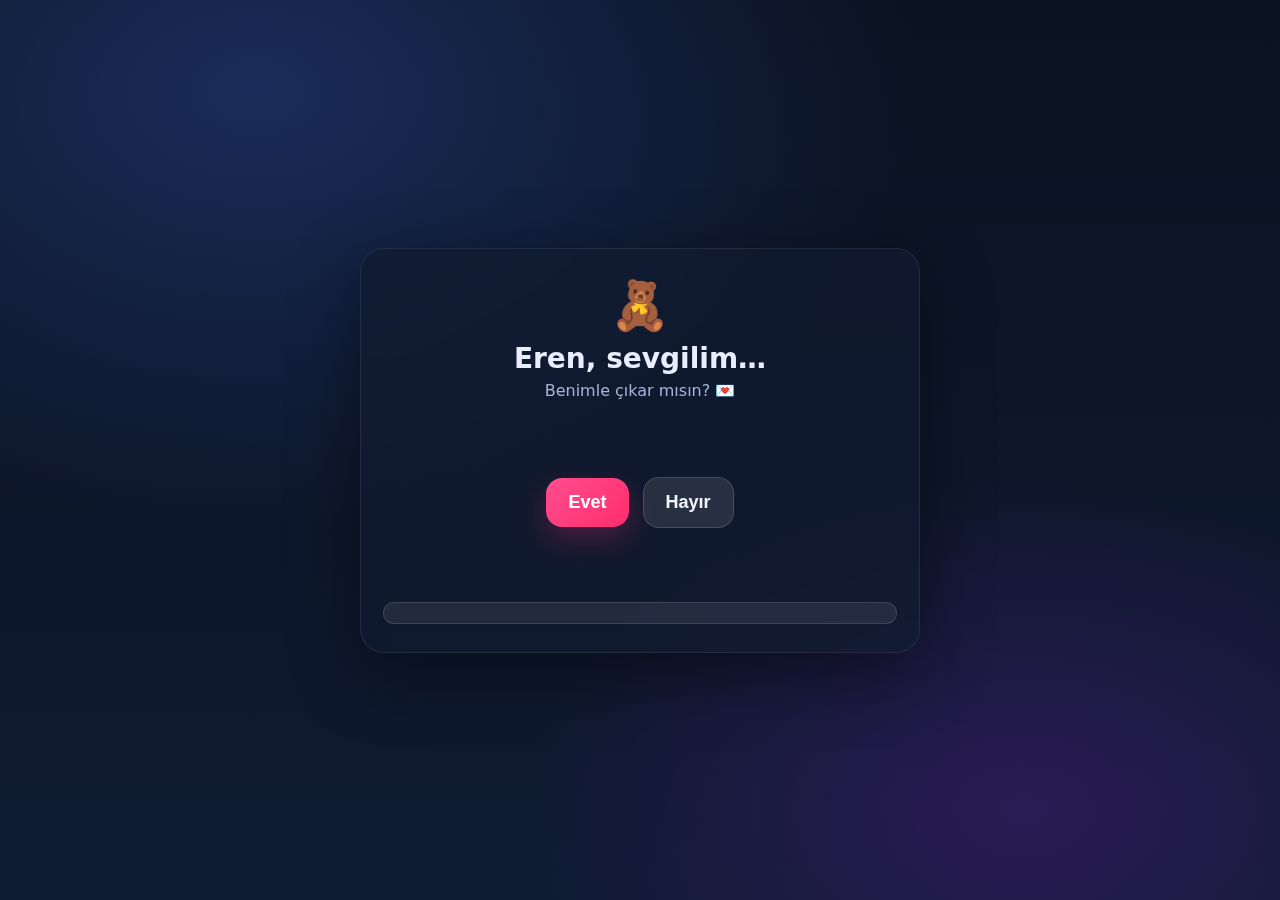
<file: index.html>
<!doctype html>
<html lang="tr">
<head>
  <meta charset="UTF-8" />
  <meta name="viewport" content="width=device-width,initial-scale=1" />
  <title>Eren 💘 Aslı</title>
  <link rel="stylesheet" href="style.css" />
</head>
<body>
  <main class="card">
    <div class="emoji" aria-hidden="true">🧸</div>
    <h1>Eren, sevgilim…</h1>
    <p class="question">Benimle çıkar mısın? 💌</p>

    <div class="stage" id="stage">
      <button class="btn yes" id="yesBtn" type="button">Evet</button>
      <button class="btn no" id="noBtn" type="button">Hayır</button>
    </div>

    <div class="log" id="log" aria-live="polite"></div>
  </main>

  <script src="script.js"></script>
</body>
</html>
</file>
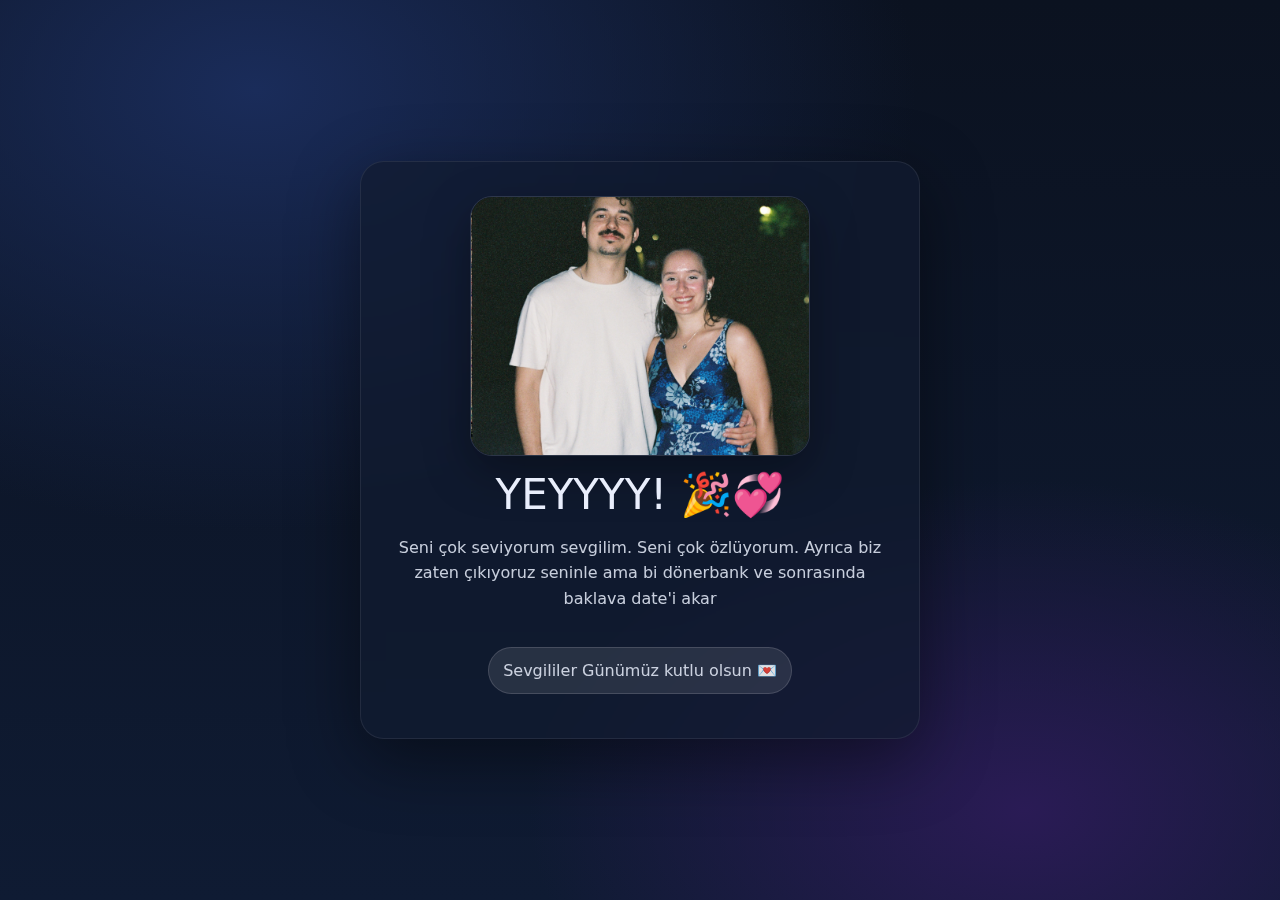
<file: yes.html>
<!doctype html>
<html lang="tr">
<head>
  <meta charset="UTF-8" />
  <meta name="viewport" content="width=device-width,initial-scale=1" />
  <title>Eren 💘 Aslı</title>
  <link rel="stylesheet" href="style.css" />
  <style>
    .big{font-size:42px; margin:10px 0}
    .msg{color:rgba(233,238,252,.85); line-height:1.6}

    /* 📸 FOTO */
    .photo{
      width:100%;
      max-width: 340px;
      height: 260px;          /* istersen kaldırabilirsin */
      object-fit: cover;
      display:block;
      margin: 6px auto 14px;
      border-radius: 22px;
      box-shadow: 0 16px 45px rgba(0,0,0,.35);
      border: 1px solid rgba(255,255,255,.12);
    }

    .pill{
      display:inline-block; margin-top:10px;
      padding:10px 14px; border-radius:999px;
      background:rgba(255,255,255,.10);
      border:1px solid rgba(255,255,255,.14)
    }
  </style>
</head>
<body>
  <main class="card">

    <img src="photo.jpg" alt="Aslı & Eren" class="photo" />

    <div class="big">YEYYYY! 🎉💞</div>

    <p class="msg">
      Seni çok seviyorum sevgilim. Seni çok özlüyorum. Ayrıca biz zaten çıkıyoruz seninle ama bi dönerbank ve sonrasında baklava date'i akar<br/><br/>
      <span class="pill">Sevgililer Günümüz kutlu olsun 💌</span>
    </p>
  </main>
</body>
</html>
</file>
<file: style.css>
:root{
  --bg1:#0b1220;
  --bg2:#0f1b33;
  --text:#e9eefc;
  --muted:#a8b4d6;
}

*{ box-sizing:border-box; }

body{
  margin:0;
  min-height:100vh;
  display:grid;
  place-items:center;
  font-family: system-ui, -apple-system, Segoe UI, Roboto, Arial, sans-serif;
  color:var(--text);
  background:
    radial-gradient(1200px 800px at 20% 10%, #1a2c5a 0%, transparent 55%),
    radial-gradient(900px 600px at 80% 90%, #2a1b55 0%, transparent 55%),
    linear-gradient(180deg, var(--bg1), var(--bg2));
  padding:24px;
}

.card{
  width:min(560px, 92vw);
  background: rgba(16,26,47,.72);
  border:1px solid rgba(255,255,255,.08);
  border-radius:24px;
  padding:28px 22px;
  text-align:center;              /* ✅ yazılar ortalı */
  box-shadow: 0 20px 70px rgba(0,0,0,.45);
  backdrop-filter: blur(10px);
}

.emoji{ font-size:48px; margin-bottom:8px; }
h1{ margin:4px 0 6px; font-size:28px; }
.question{ margin:0 0 18px; color:var(--muted); font-size:16px; }

/* ✅ Başlangıçta butonlar yan yana */
.stage{
  position:relative;              /* Hayır kaçınca absolute için şart */
  height:170px;
  display:flex;
  align-items:center;
  justify-content:center;
  gap:14px;
}

/* ✅ Ortak buton stili */
.btn{
  border:none;
  cursor:pointer;
  padding:14px 22px;
  border-radius:16px;
  font-weight:700;
  font-size:18px;
  user-select:none;
}

.btn:active{ transform: scale(.98); }

/* ✅ Evet */
.yes{
  position: relative;
  z-index: 2;
  background: linear-gradient(135deg, #ff4d8d, #ff2d6f);
  color:white;
  box-shadow: 0 12px 30px rgba(255,45,111,.25);
  transform: scale(1);
  transition: transform .15s ease;
}

/* ✅ Hayır: başlangıçta normal (flex içinde) */
.no{
  position: relative;             /* yan yana durur */
  z-index: 3;                     /* arkada kalmasın */
  background: rgba(255,255,255,.10);
  color:#f1f4ff;
  border:1px solid rgba(255,255,255,.14);
}

/* ✅ İlk tıktan sonra kaçma modu */
.no.floating{
  position:absolute;
}

/* ✅ Mesaj geçmişi */
.log{
  margin-top: 14px;
  text-align: left;
  max-height: 150px;
  overflow: auto;
  padding: 10px 12px;
  border-radius: 14px;
  background: rgba(255,255,255,.08);
  border: 1px solid rgba(255,255,255,.12);
  font-size: 14px;
  color: rgba(233,238,252,.9);
}

.log p{ margin:6px 0; }
</file>
